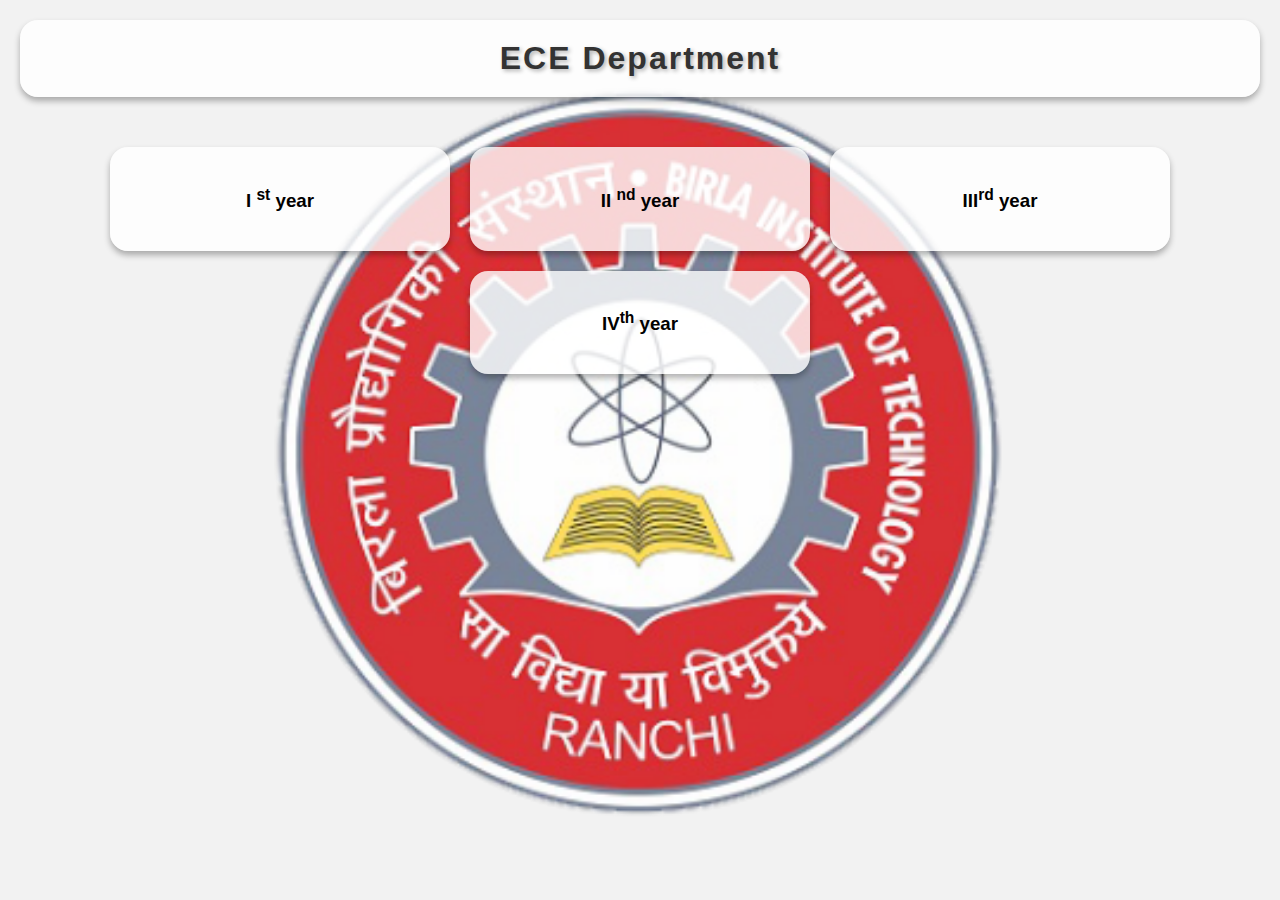
<file: INDEX.HTML>
<!DOCTYPE html>
<html>
<head>
  <title>ece department</title>
 <link rel="stylesheet" href="style.css">
  <script>
    document.addEventListener('DOMContentLoaded', function() {
      var boxes = document.querySelectorAll('.box');
      boxes.forEach(function(box) {
        box.addEventListener('click', function() {
          box.classList.toggle('active');
        });
      });

      var cards = document.querySelectorAll('.card');
      cards.forEach(function(card) {
        card.addEventListener('click', function() {
          var url = card.getAttribute('data-url');
          if (url) {
            window.location.href = url;
          }
        });
      });
    });
  </script>
</head>
<body>
  <header>
    <h1>ECE Department</h1>
  </header>
  
  <main>
    <div class="box">
      <h3>I <sup>st</sup> year</h3>
      <div class="card-container">
        <div class="card" data-url="p1.html">
          <h4>Sem 1</h4>
          <p> Sem 1 goes here.</p>
        </div>
        <div class="card" data-url="page2.html">
          <h4>Sem 2</h4>
          <p> Sem 2 goes here.</p>
        </div>
      </div>
    </div>

    <div class="box">
      <h3>II <sup>nd</sup> year</h3>
      <div class="card-container">
        <div class="card" data-url="page3.html">
          <h4>Sem 1</h4>
          <p> Sem 1 goes here.</p>
        </div>
        <div class="card" data-url="page4.html">
          <h4>Sem 2</h4>
          <p>Sem 2 goes here.</p>
        </div>
      </div>
    </div>

    <div class="box">
      <h3>III<sup>rd</sup> year</h3>
      <div class="card-container">
        <div class="card" data-url="page5.html">
          <h4>Sem 1</h4>
          <p>Sem 1 goes here.</p>
        </div>
        <div class="card" data-url="page6.html">
          <h4>Sem 2</h4>
          <p> Sem 2 goes here.</p>
        </div>
      </div>
    </div>

    <div class="box">
     <h3>IV<sup>th</sup> year</h3>
      <div class="card-container">
        <div class="card" data-url="page7.html">
          <h4>Sem 1</h4>
          <p> Sem 1 goes here.</p>
        </div>
        <div class="card" data-url="page8.html">
          <h4>Sem 2</h4>
          <p>Sem 2 goes here.</p>
        </div>
      </div>
    </div>
  </main>
</body>
</html>
</file>
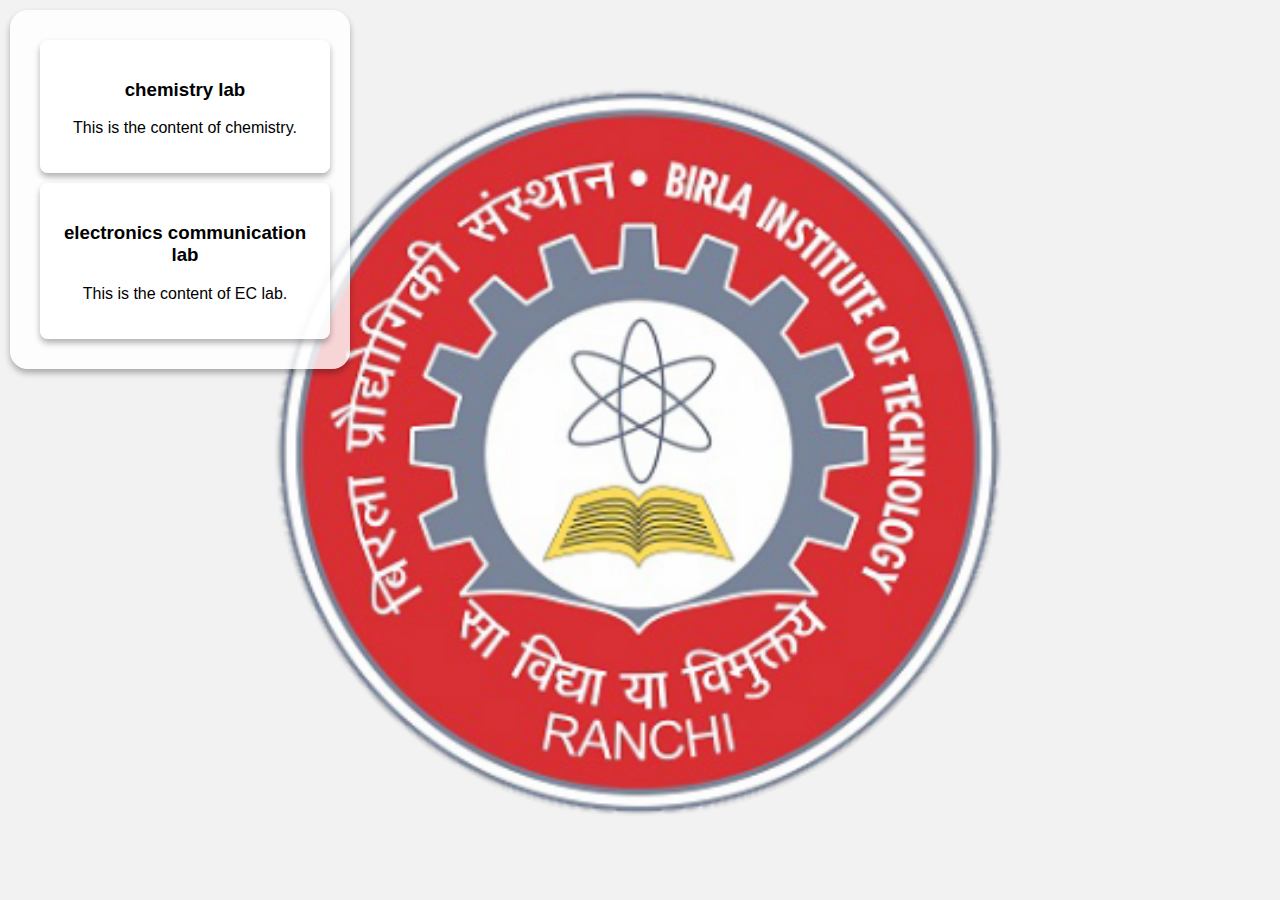
<file: p1.html>
<!DOCTYPE html>
<html>
<head>
  <title>PDF Cards</title>
 <link rel="stylesheet" href="style.css">

  <style>
  .container {
      display: flex;
    }
     .pdf-container {
      width: 60%;
      height: 100vh;
      position: fixed;
      right: 0;
      top: 0;
    }
  </style>
</head>
<body>
  <div class="container">
    <div class="box">
      <div class="card" onclick="openPDF('chemistry.pdf')">
        <h3>chemistry lab</h3>
        <p>This is the content of chemistry.</p>
      </div>

      <div class="card" onclick="openPDF('ec.pdf')">
        <h3>electronics communication lab</h3>
        <p>This is the content of EC lab.</p>
      </div>
    </div>

    <div class="pdf-container">
      <iframe id="pdf-viewer" src="" width="100%" height="100%" frameborder="0"></iframe>
    </div>
  </div>

  <script>
    function openPDF(pdfFile) {
      document.getElementById('pdf-viewer').src = pdfFile;
    }
  </script>
</body>
</html>
</file>
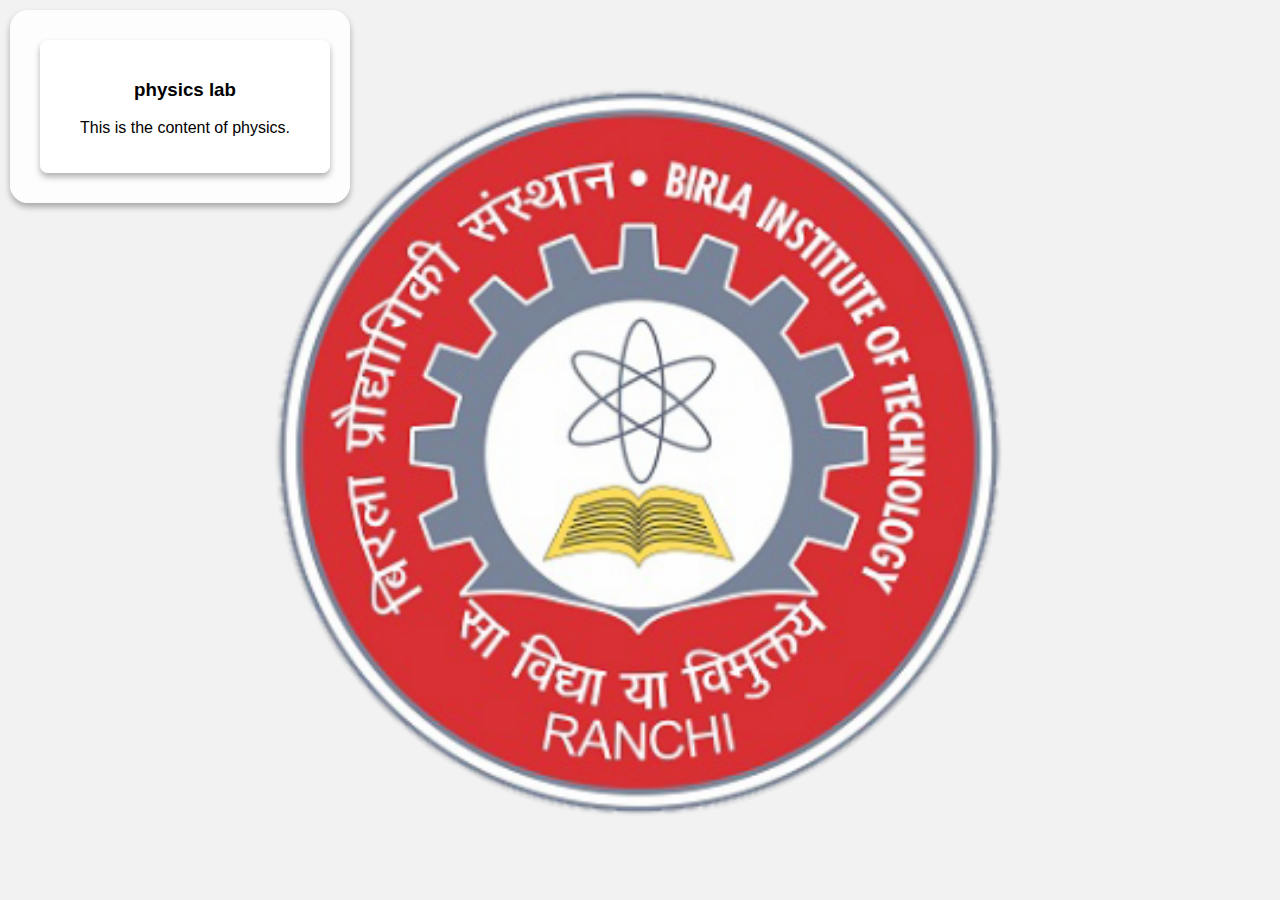
<file: Page2.html>
<!DOCTYPE html>
<html>
<head>
  <title>PDF Cards</title>
 <link rel="stylesheet" href="style.css">

  <style>
  .container {
      display: flex;
    }
     .pdf-container {
      width: 50%;
      height: 100vh;
      position: fixed;
      right: 0;
      top: 0;
    }
  </style>
</head>
<body>
  <div class="container">
    <div class="box">
        <div class="card" onclick="openPDF('physics.pdf')">
        <h3>physics lab</h3>
        <p>This is the content of physics.</p>
      </div>
    </div>

    <div class="pdf-container">
      <iframe id="pdf-viewer" src="" width="100%" height="100%" frameborder="0"></iframe>
    </div>
  </div>

  <script>
    function openPDF(pdfFile) {
      document.getElementById('pdf-viewer').src = pdfFile;
    }
  </script>
</body>
</html>
</file>
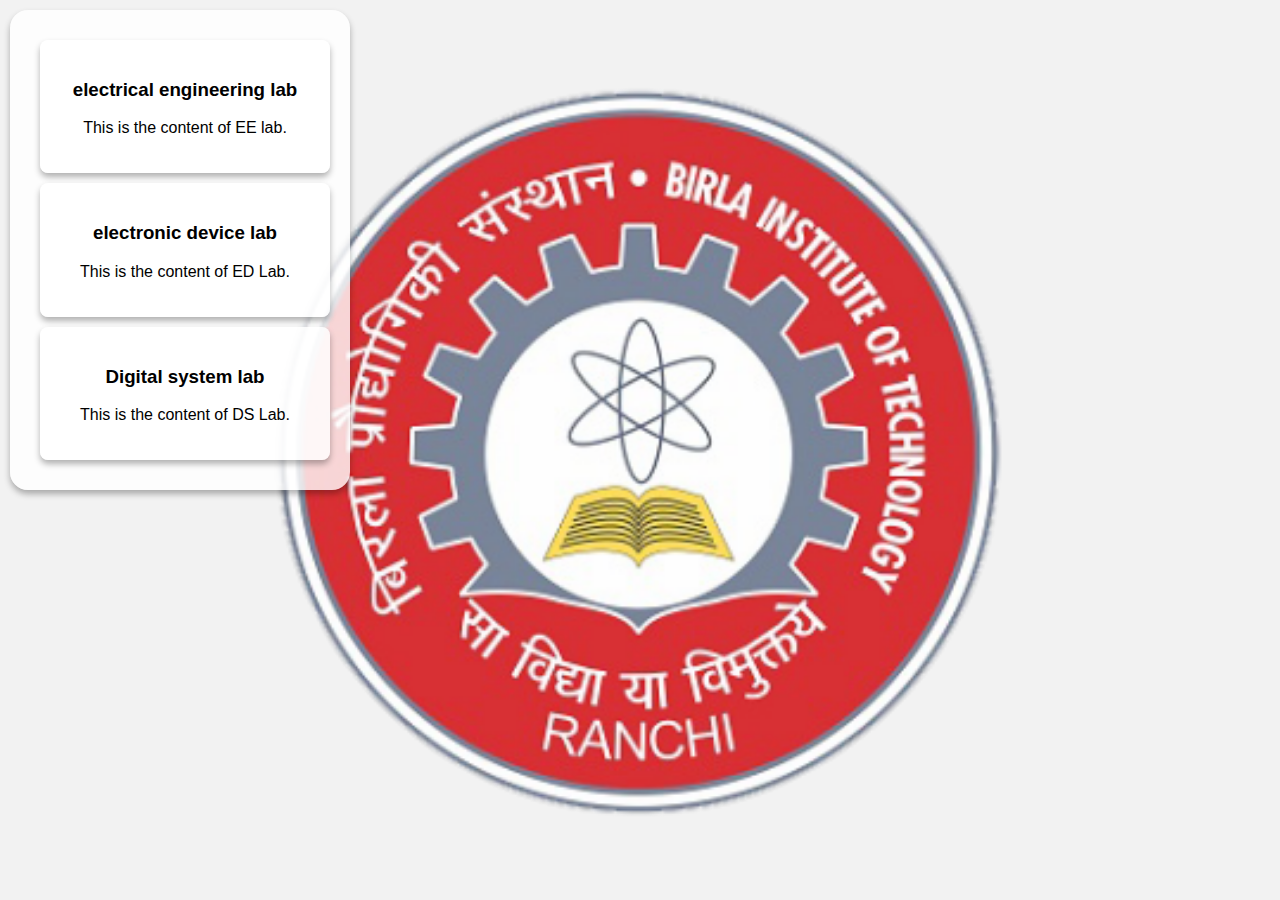
<file: page3.html>
<!DOCTYPE html>
<html>
<head>
  <title>PDF Cards</title>
 <link rel="stylesheet" href="style.css">

  <style>
  .container {
      display: flex;
    }
     .pdf-container {
      width: 50%;
      height: 100vh;
      position: fixed;
      right: 0;
      top: 0;
    }
  </style>
</head>
<body>
  <div class="container">
    <div class="box">
      <div class="card" onclick="openPDF('ee.pdf')">
        <h3>electrical engineering lab</h3>
        <p>This is the content of EE lab.</p>
      </div>
      <div class="card" onclick="openPDF('ed.pdf')">
        <h3>electronic device lab</h3>
        <p>This is the content of ED Lab.</p>
      </div>


      <div class="card" onclick="openPDF('ds.pdf')">
        <h3>Digital system lab</h3>
        <p>This is the content of DS Lab.</p>
      </div>
    </div>

    <div class="pdf-container">
      <iframe id="pdf-viewer" src="" width="100%" height="100%" frameborder="0"></iframe>
    </div>
  </div>

  <script>
    function openPDF(pdfFile) {
      document.getElementById('pdf-viewer').src = pdfFile;
    }
  </script>
</body>
</html>
</file>
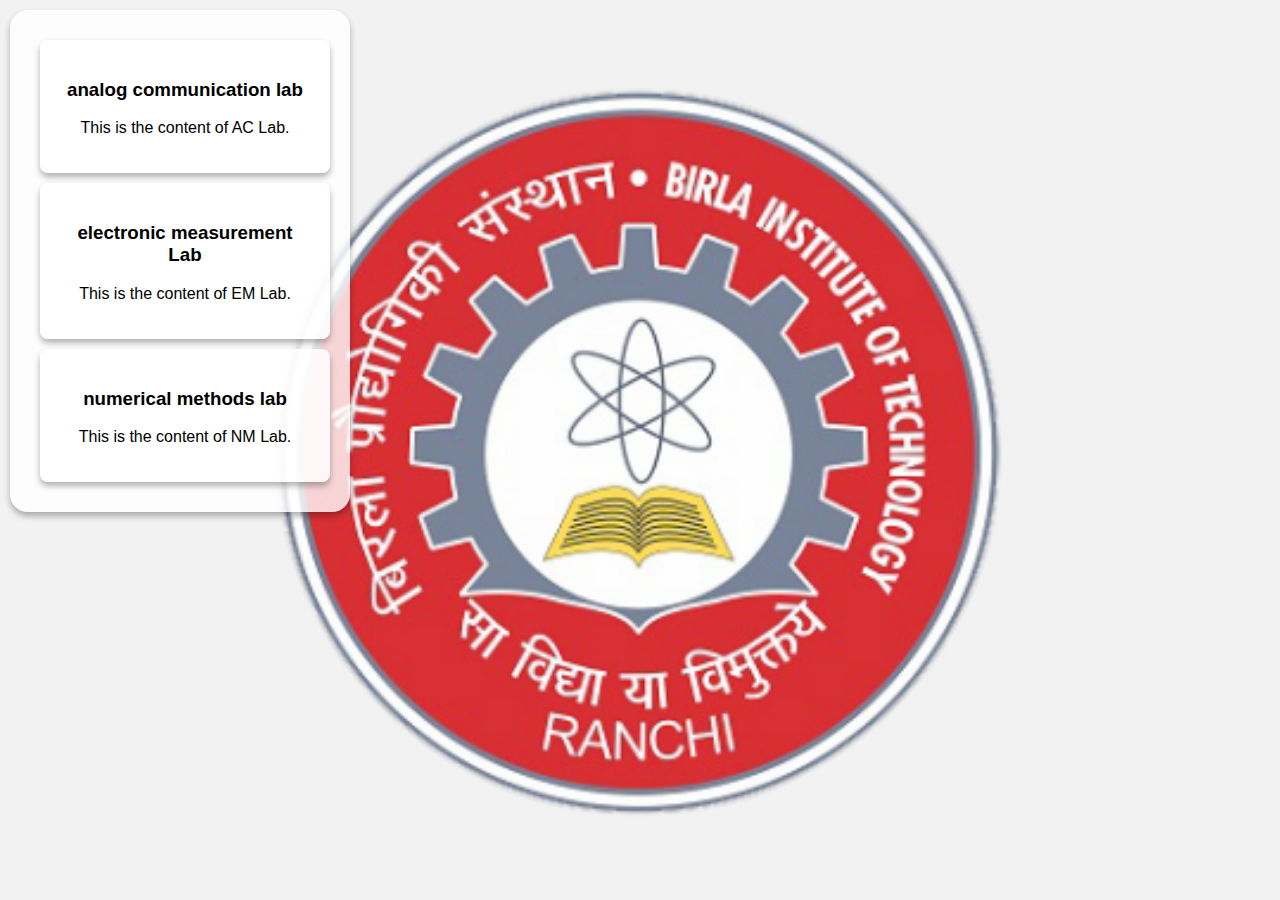
<file: page4.html>
<!DOCTYPE html>
<html>
<head>
  <title>PDF Cards</title>
 <link rel="stylesheet" href="style.css">

  <style>
  .container {
      display: flex;
    }
     .pdf-container {
      width: 50%;
      height: 100vh;
      position: fixed;
      right: 0;
      top: 0;
    }
  </style>
</head>
<body>
  <div class="container">
    <div class="box">
      <div class="card" onclick="openPDF('ac.pdf')">
        <h3>analog communication lab</h3>
        <p>This is the content of AC Lab.</p>
      </div>

      <div class="card" onclick="openPDF('em.pdf')">
        <h3>electronic measurement Lab</h3>
        <p>This is the content of EM Lab.</p>
      </div>
      <div class="card" onclick="openPDF('nm.pdf')">
        <h3>numerical methods lab</h3>
        <p>This is the content of NM Lab.</p>
      </div>
    </div>

    <div class="pdf-container">
      <iframe id="pdf-viewer" src="" width="100%" height="100%" frameborder="0"></iframe>
    </div>
  </div>

  <script>
    function openPDF(pdfFile) {
      document.getElementById('pdf-viewer').src = pdfFile;
    }
  </script>
</body>
</html>
</file>
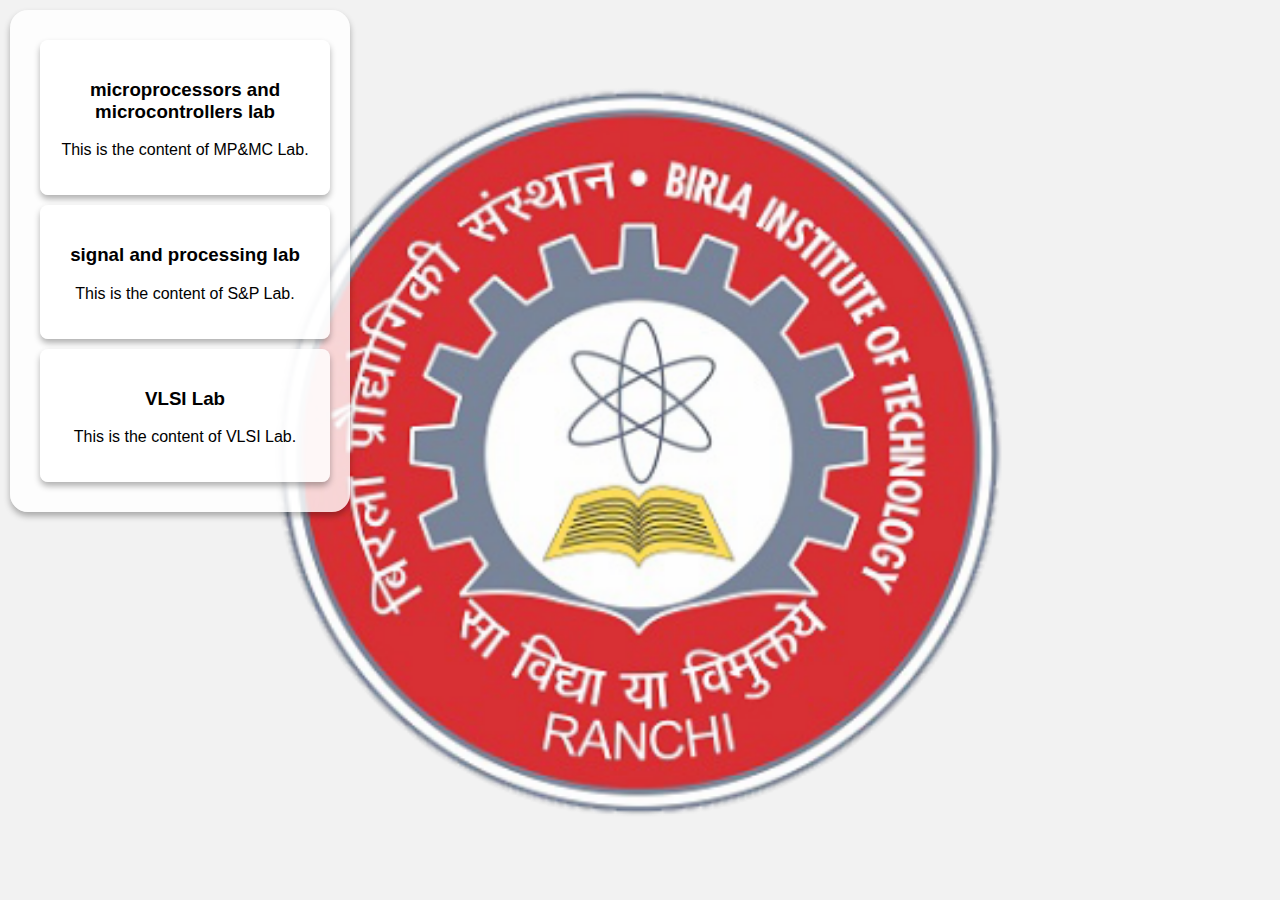
<file: page5.html>
<!DOCTYPE html>
<html>
<head>
  <title>PDF Cards</title>
 <link rel="stylesheet" href="style.css">

  <style>
  .container {
      display: flex;
    }
     .pdf-container {
      width: 50%;
      height: 100vh;
      position: fixed;
      right: 0;
      top: 0;
    }
  </style>
</head>
<body>
  <div class="container">
    <div class="box">
      <div class="card" onclick="openPDF('m&m.pdf')">
        <h3>microprocessors and microcontrollers lab</h3>
        <p>This is the content of MP&MC Lab.</p>
      </div>

      <div class="card" onclick="openPDF('spt.pdf')">
        <h3>signal and processing lab</h3>
        <p>This is the content of S&P Lab.</p>
      </div>
        <div class="card" onclick="openPDF('vlsi.pdf')">
        <h3>VLSI Lab</h3>
        <p>This is the content of VLSI Lab.</p>
      </div>
    </div>

    <div class="pdf-container">
      <iframe id="pdf-viewer" src="" width="100%" height="100%" frameborder="0"></iframe>
    </div>
  </div>

  <script>
    function openPDF(pdfFile) {
      document.getElementById('pdf-viewer').src = pdfFile;
    }
  </script>
</body>
</html>
</file>
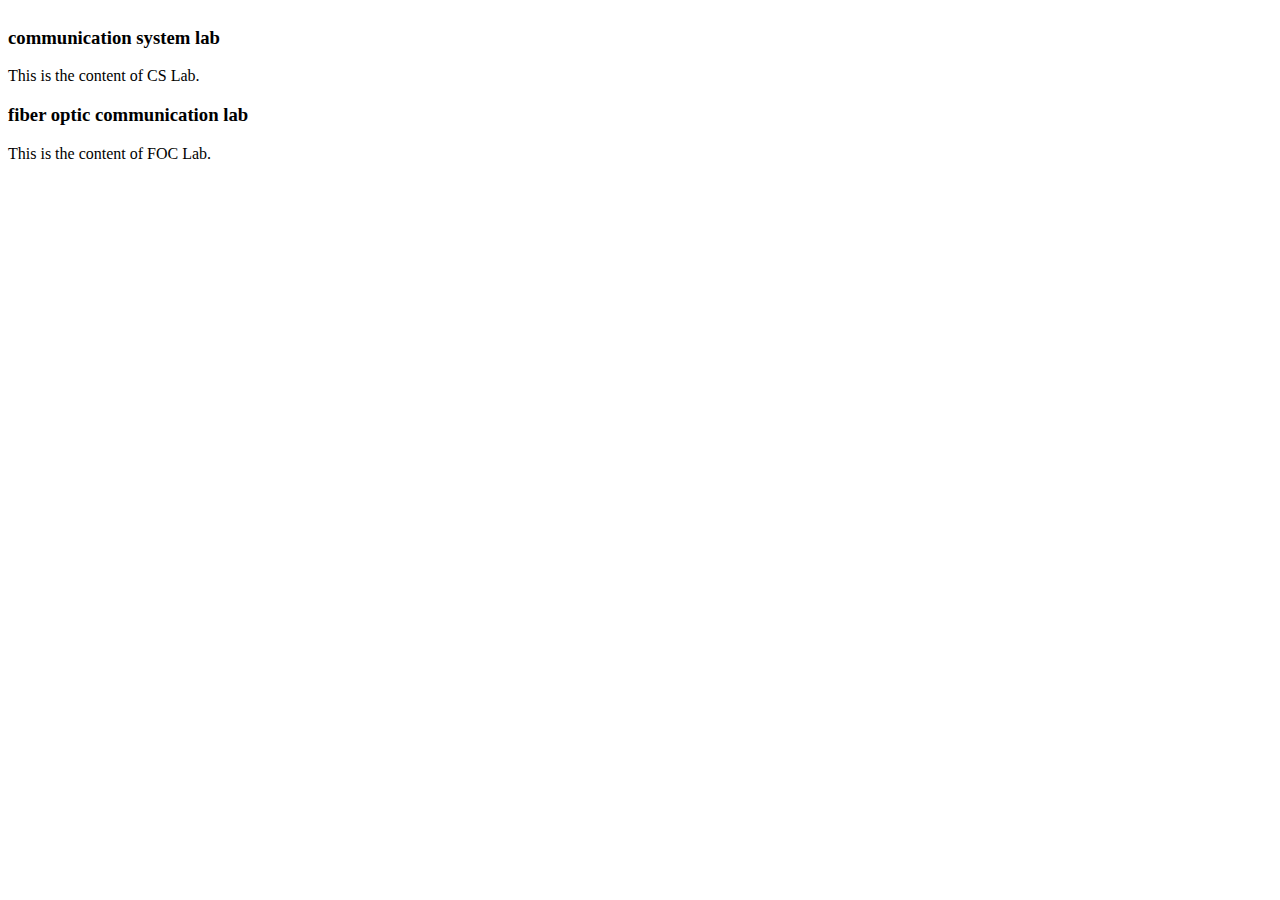
<file: page6.html>
<!DOCTYPE html>
<html>
<head>
  <title>PDF Cards</title>
 <link rel="stylesheet" href="C:/Users/91934/OneDrive/Desktop/p1/style.css">

  <style>
  .container {
      display: flex;
    }
     .pdf-container {
      width: 50%;
      height: 100vh;
      position: fixed;
      right: 0;
      top: 0;
    }
  </style>
</head>
<body>
  <div class="container">
    <div class="box">
      <div class="card" onclick="openPDF('cs.pdf')">
        <h3>communication system lab</h3>
        <p>This is the content of CS Lab.</p>
      </div>

      <div class="card" onclick="openPDF('focl.pdf')">
        <h3>fiber optic communication lab</h3>
        <p>This is the content of FOC Lab.</p>
      </div>
    </div>

    <div class="pdf-container">
      <iframe id="pdf-viewer" src="" width="100%" height="100%" frameborder="0"></iframe>
    </div>
  </div>

  <script>
    function openPDF(pdfFile) {
      document.getElementById('pdf-viewer').src = pdfFile;
    }
  </script>
</body>
</html>
</file>
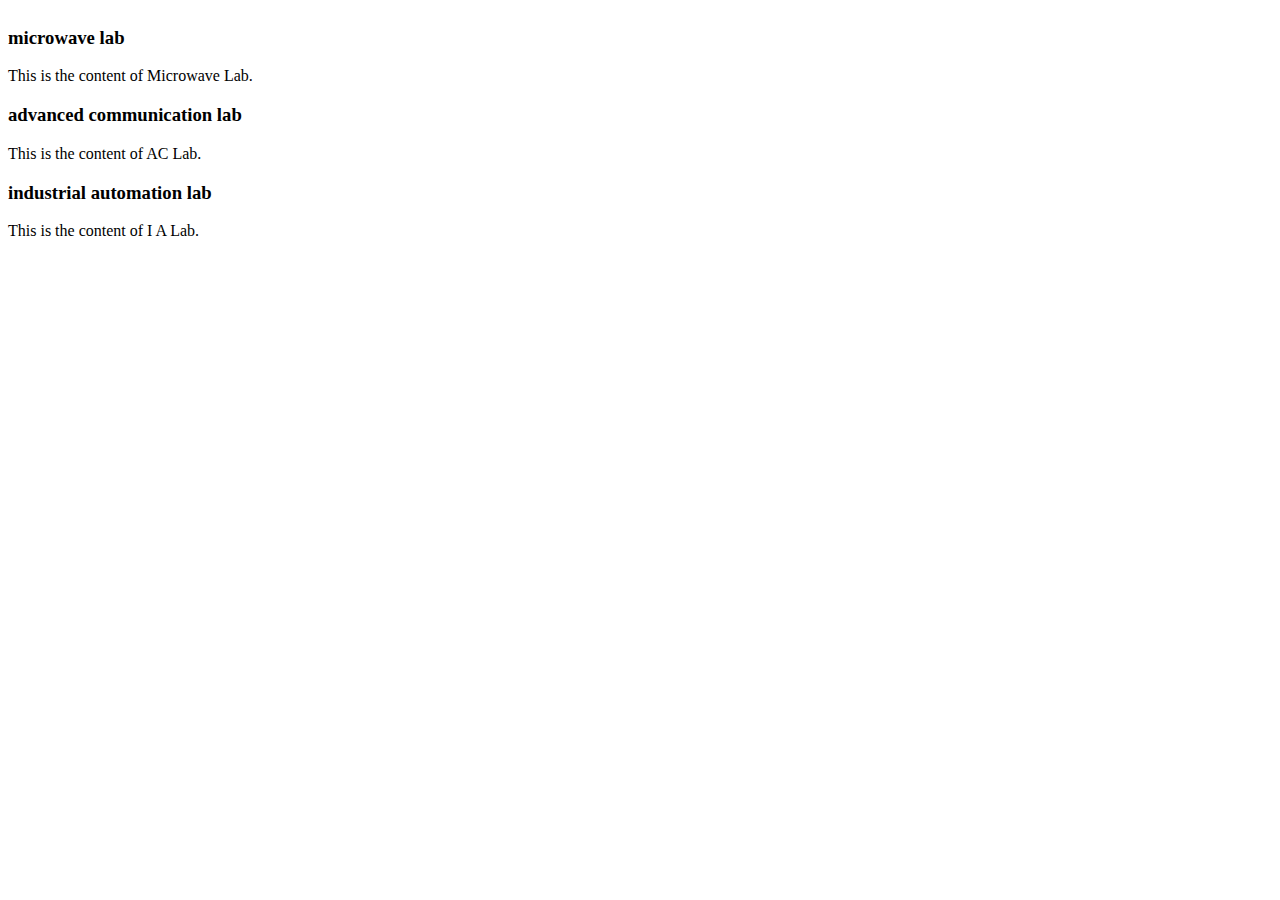
<file: page7.html>
<!DOCTYPE html>
<html>
<head>
  <title>PDF Cards</title>
 <link rel="stylesheet" href="C:/Users/91934/OneDrive/Desktop/p1/style.css">

  <style>
  .container {
      display: flex;
    }
     .pdf-container {
      width: 50%;
      height: 100vh;
      position: fixed;
      right: 0;
      top: 0;
    }
  </style>
</head>
<body>
  <div class="container">
    <div class="box">
      <div class="card" onclick="openPDF('R18B.Tech.CSESyllabus.pdf')">
        <h3> microwave lab</h3>
        <p>This is the content of Microwave Lab.</p>
      </div>

      <div class="card" onclick="openPDF('API.pdf')">
        <h3> advanced communication lab</h3>
        <p>This is the content of AC Lab.</p>
      </div>
      <div class="card" onclick="openPDF('API.pdf')">
        <h3>industrial automation lab</h3>
        <p>This is the content of I A Lab.</p>
      </div>
    </div>

    <div class="pdf-container">
      <iframe id="pdf-viewer" src="" width="100%" height="100%" frameborder="0"></iframe>
    </div>
  </div>

  <script>
    function openPDF(pdfFile) {
      document.getElementById('pdf-viewer').src = pdfFile;
    }
  </script>
</body>
</html>
</file>
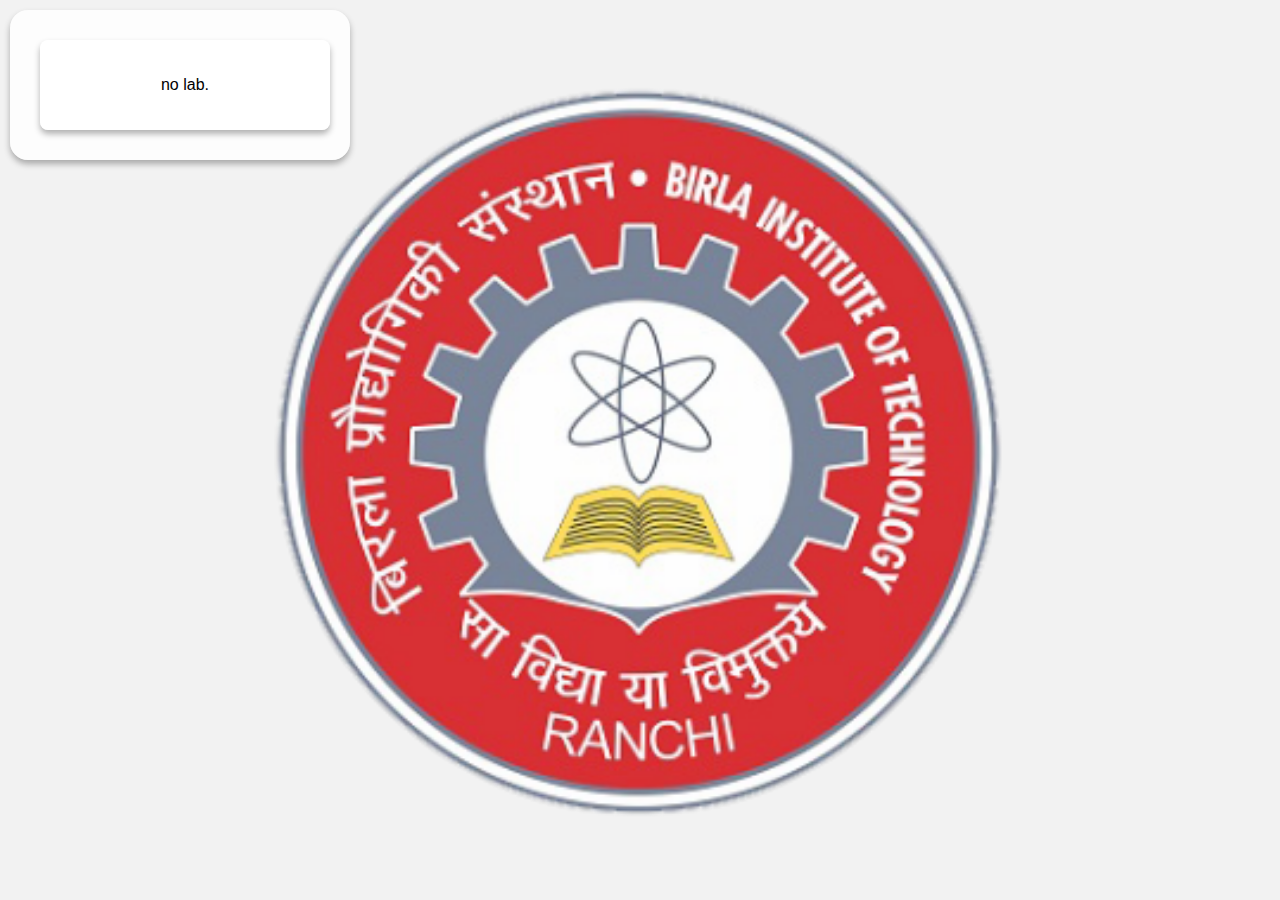
<file: page8.html>
<!DOCTYPE html>
<html>
<head>
  <title>PDF Cards</title>
 <link rel="stylesheet" href="style.css">

  <style>
  .container {
      display: flex;
    }
     .pdf-container {
      width: 50%;
      height: 100vh;
      position: fixed;
      right: 0;
      top: 0;
    }
  </style>
</head>
<body>
  <div class="container">
    <div class="box">
      <div class="card" onclick="openPDF('R18B.Tech.CSESyllabus.pdf')">
        <p> no lab.</p>
      </div>
    </div>

    <div class="pdf-container">
      <iframe id="pdf-viewer" src="" width="100%" height="100%" frameborder="0"></iframe>
    </div>
  </div>

  <script>
    function openPDF(pdfFile) {
      document.getElementById('pdf-viewer').src = pdfFile;
    }
  </script>
</body>
</html>
</file>
<file: style.css>
body {
    font-family: Arial, sans-serif;
    margin: 0;
    padding: 0;
    background-color: #f2f2f2;
    background-image: url("pic.png");
    background-size: 750px;
    background-position: center center;
    background-repeat: no-repeat;
    background-attachment: fixed;
  }

  header {
    background-color: rgba(255, 255, 255, 0.8);
    color: #333;
    padding: 20px;
    text-align: center;
    border-radius: 18px;
    margin: 20px;
    box-shadow: 0 4px 6px rgba(0, 0, 0, 0.3);
  }

  h1 {
    margin: 0;
    font-size: 32px;
    letter-spacing: 2px;
    text-transform:capitalize;
    text-shadow: 2px 2px 4px rgba(0, 0, 0, 0.3);
  }

  main {
    padding: 20px;
    display: flex;
    justify-content: center;
    align-items: center;
    flex-wrap: wrap;
  }

  .box {
    background-color: rgba(255, 255, 255, 0.8);
    padding: 20px;
    margin: 10px;
    cursor: pointer;
    border-radius: 18px;
    transition: transform 0.3s ease-in-out;
    width: 300px;
    text-align: center;
    box-shadow: 0 4px 6px rgba(0, 0, 0, 0.3);
  }

  .box:hover {
    transform: translateY(-5px);
  }

  .card-container {
    display: none;
  }

  .box.active .card-container {
    display: flex;
    justify-content: center;
    flex-wrap: wrap;
  }

  .card {
    background-color: rgba(255, 255, 255, 0.8);
    padding: 20px;
    margin: 10px;
    cursor: pointer;
    border-radius: 8px;
    transition: transform 0.3s ease-in-out;
    width: 250px;
    text-align: center;
    box-shadow: 0 4px 6px rgba(0, 0, 0, 0.3);
  }

  .card:hover {
    transform: translateY(-5px);
  }
</file>
